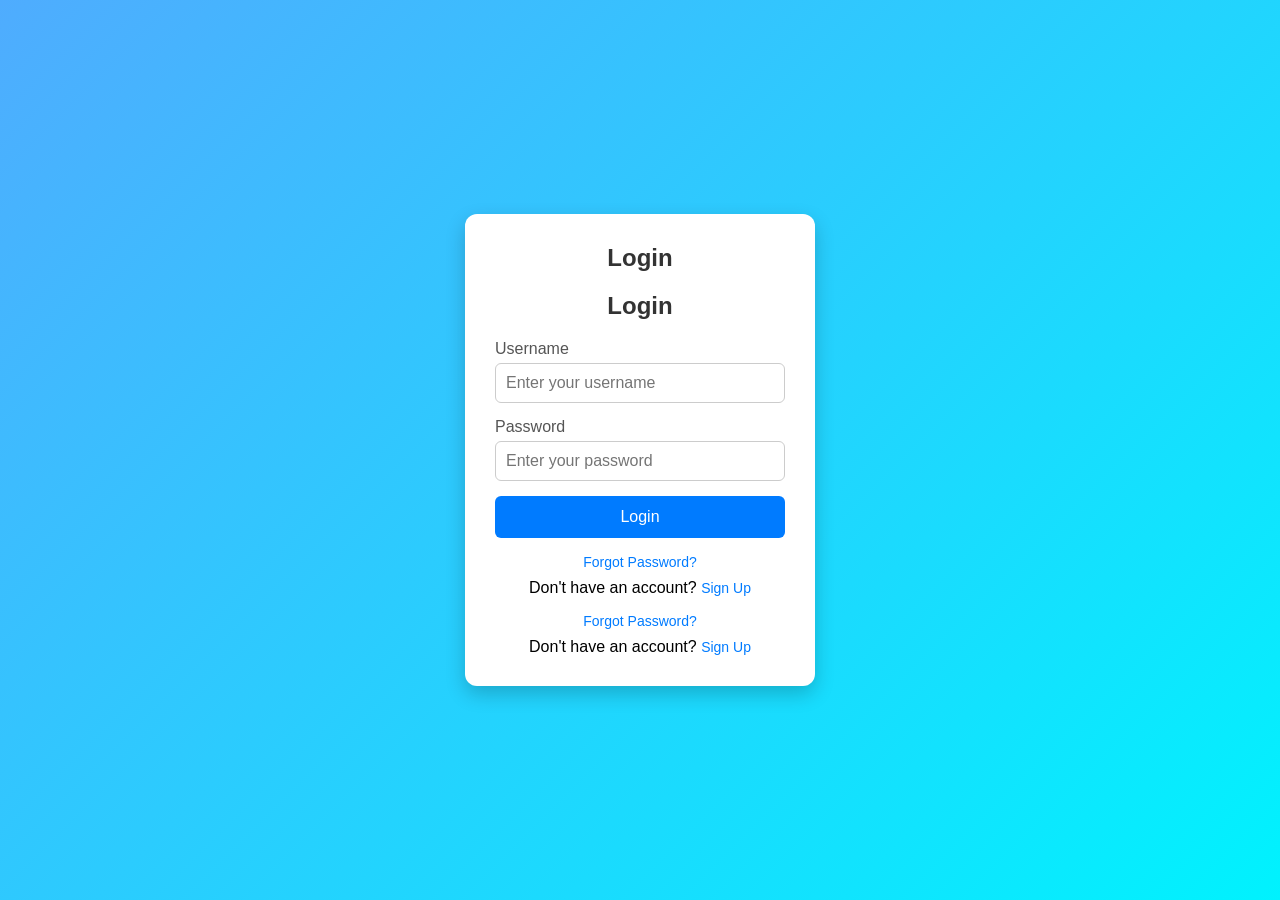
<file: index.html>
<!DOCTYPE html>
<html lang="en">
<head>
    <meta charset="UTF-8">
    <meta name="viewport" content="width=device-width, initial-scale=1.0">
    <title>Login Page</title>

    <style>
        * {
            margin: 0;
            padding: 0;
            box-sizing: border-box;
            font-family: Arial, sans-serif;
        }

        body {
            display: flex;
            justify-content: center;
            align-items: center;
            height: 100vh;
            background: linear-gradient(135deg, #4facfe, #00f2fe);
        }

        .login-container {
            background: white;
            padding: 30px;
            border-radius: 12px;
            box-shadow: 0 8px 20px rgba(0,0,0,0.2);
            width: 350px;
        }

        .login-container h2 {
            text-align: center;
            margin-bottom: 20px;
            color: #333;
        }

        .input-group {
            margin-bottom: 15px;
        }

        .input-group label {
            display: block;
            margin-bottom: 5px;
            color: #555;
        }

        .input-group input {
            width: 100%;
            padding: 10px;
            border: 1px solid #ccc;
            border-radius: 6px;
            font-size: 16px;
        }

        .login-btn {
            width: 100%;
            padding: 12px;
            background: #007BFF;
            color: white;
            border: none;
            border-radius: 6px;
            font-size: 16px;
            cursor: pointer;
            transition: background 0.3s;
        }

        .login-btn:hover {
            background: #0056b3;
        }

        .links {
            margin-top: 15px;
            text-align: center;
        }

        .links a {
            text-decoration: none;
            color: #007BFF;
            font-size: 14px;
        }

        .links a:hover {
            text-decoration: underline;
        }
    </style>
</head>
<body>

<div class="login-container">
    <h2>Login</h2>
     <h2>Login</h2>

    <form action="#" method="POST">
        <div class="input-group">
            <label for="username">Username</label>
            <input
                type="text"
                id="username"
                name="username"
                placeholder="Enter your username"
                required
            >
        </div>

        <div class="input-group">
            <label for="password">Password</label>
            <input
                type="password"
                id="password"
                name="password"
                placeholder="Enter your password"
                required
            >
        </div>

        <button type="submit" class="login-btn">Login</button>

        <div class="links">
            <p><a href="#">Forgot Password?</a></p>
            <p style="margin-top:8px;">
                Don't have an account? <a href="#">Sign Up</a>
            </p>
        </div>
        <div class="links">
            <p><a href="#">Forgot Password?</a></p>
            <p style="margin-top:8px;">
                Don't have an account? <a href="#">Sign Up</a>
            </p>
        </div>
    </form>
</div>

</body>
</html>
</file>
